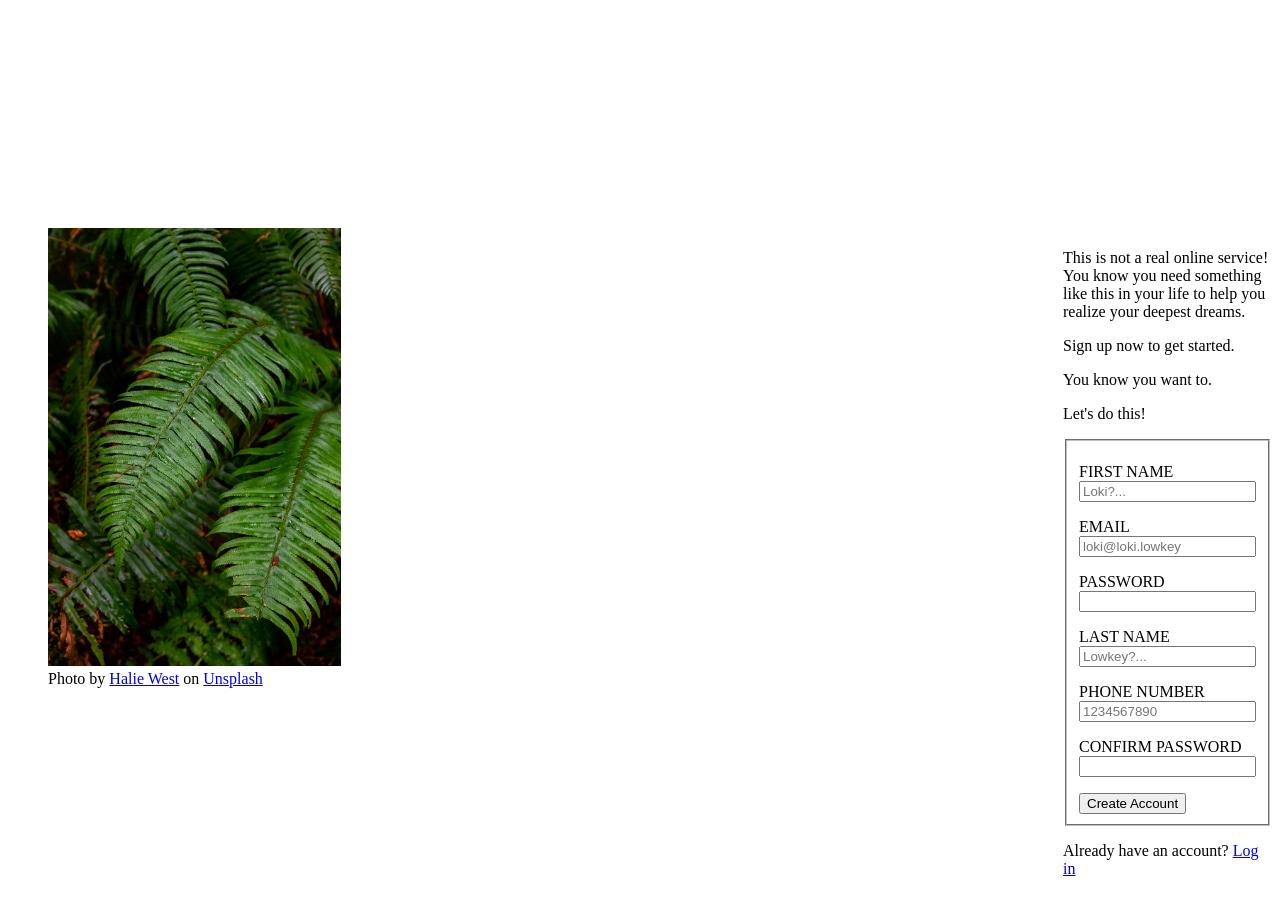
<file: imaginary-signup/index.html>
<!DOCTYPE html>
<html lang="en">
<head>
	<meta charset="UTF-8">
	<meta name="viewport" content="width=device-width, initial-scale=1.0">
	<title>Odin | Sign Up</title>
		<link rel="stylesheet" href="./style.css">
</head>
<body>
		<main>
			<section>
				<figure>
					<img src="./bg.jpg" alt="A green lush leafy background image">
					<figcaption>Photo by <a href="https://unsplash.com/@haliewestphoto">Halie West</a> on <a href="https://unsplash.com/">Unsplash</a></figcaption>
				</figure>
				<div class="sign-up-page">
					<form>
						<p>This is not a real online service! You know you need something like this in your life to
							help you realize your deepest dreams.
						</p>
						<p>Sign up now to get started.</p>
						<p>You know you want to.</p>
						<form>
						<p>Let's do this!</p>
							<fieldset>
								<div>
									<p>
										<label for="first_name">
											FIRST NAME
											<br>
											<input type="text" name="first_name" id="first_name"
												placeholder="Loki?..."
											>
										</label>
									</p>
									<p>
										<label for="email">
											EMAIL
											<br>
											<input type="email" name="email" id="email"
												placeholder="loki@loki.lowkey"
											>
										</label>
									</p>
									<p>
										<label for="password">
											PASSWORD
											<br>
											<input type="password" name="password" id="password"
										</label>
									</p>
								</div>
								<div>
									<p>
										<label for="last_name">
											LAST NAME
											<br>
											<input type="text" name="last_name" id="last_name"
												placeholder="Lowkey?..."
											>
										</label>
									</p>
									<p>
										<label for="phone_number">
											PHONE NUMBER
											<br>
											<input type="number" name="phone_number" id="phone_number"
												placeholder="1234567890"
											>
										</label>
									</p>
									<p>
										<label for="confirm_password">
											CONFIRM PASSWORD
											<br>
											<input type="password" name="confirm_password" id="confirm_password"
										</label>
									</p>
								</div>
								<button type="submit">Create Account</button>
							</fieldset>
						</form>
						<p>Already have an account? <a href="#">Log in</a></p>
					</form>
				</div>
			</section>
		</main>
</body>
</html>
</file>
<file: imaginary-signup/style.css>
@font-face {
	font-family: 'Norse-bold';
	src: url("./Norsebold.otf") format("opentype");
}

:root {
	margin: 0;
	padding: 0;
	box-sizing: border-box;
	overflow: hidden;
}
section {
	height: 100vh;
	width: 100%;
	display: flex;
	justify-content: center;
	align-items: center;
}

img {
	width: 30%;
	height: 50%;
}

.sign-up-page {
	width: 30%;
	height: 50%;
}

.odin-text {
	font-family: 'Norse-bold';
}
</file>
